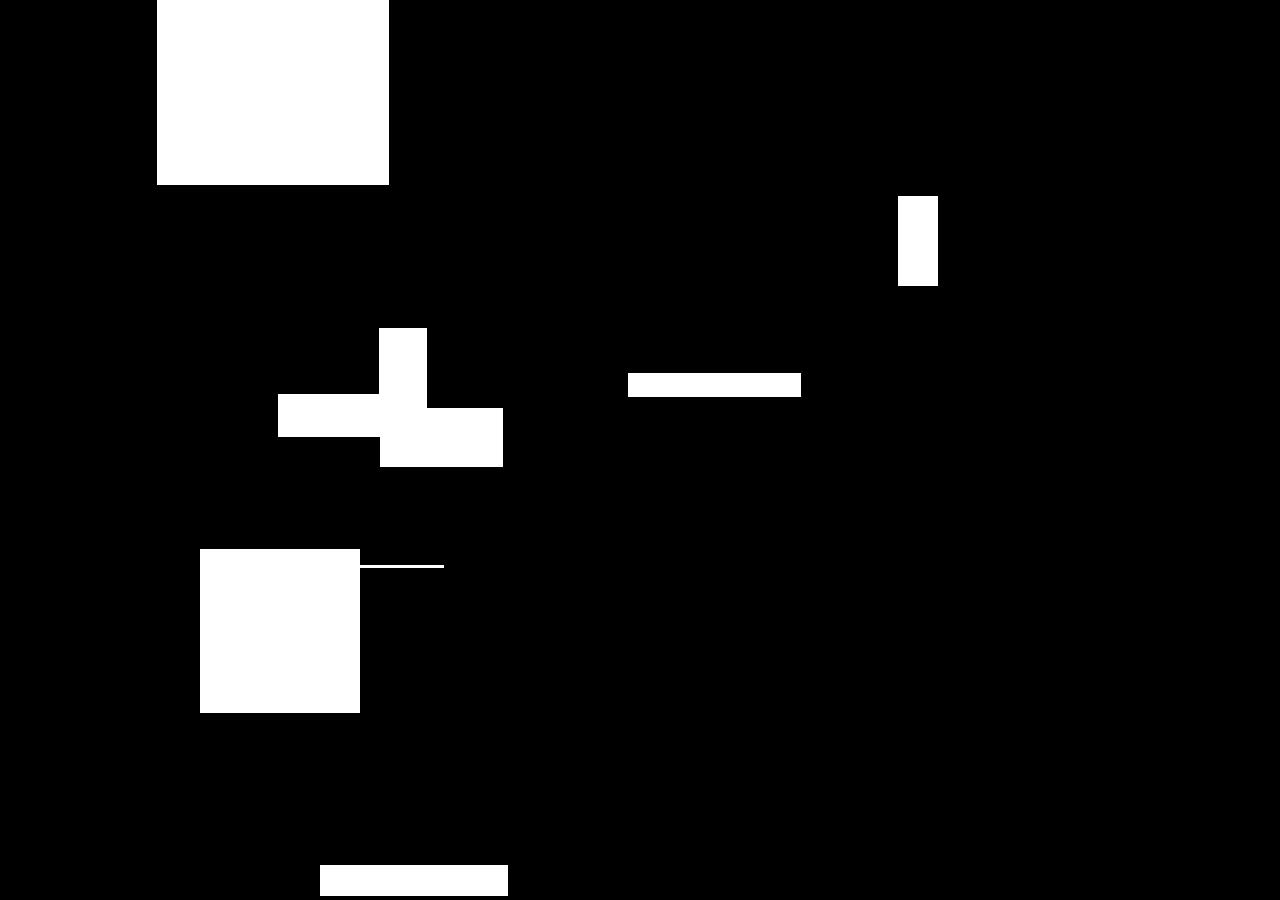
<file: index.html>
<!DOCTYPE html>
<html>
  <head>
    <title>onom-Saver</title>
    <meta charset="utf-8">
    <meta http-equiv="X-UA-Compatible" content="IE=edge">
    <meta name="viewport" content="width=device-width, initial-scale=1">
    <link rel="stylesheet" href="styles.css">
  </head>
  <body>
    <script>
      function changeScene(){  
        var rlink = new Array();
        rlink[0] = "sketch_000.html"
        rlink[1] = "sketch_001.html";
        rlink[2] = "sketch_002.html";
        rlink[3] = "sketch_003.html";
        rlink[4] = "sketch_004.html";
        rlink[5] = "sketch_005.html";
        rlink[6] = "sketch_006.html";
        rlink[7] = "sketch_007.html";
        // rlink[8] = "sketch_008.html";
        // rlink[9] = "sketch_009.html";
        var x = Math.floor(Math.random() * rlink.length);
        window.location.href = "sketchbook/"+rlink[x];
      };
      changeScene()
    </script>
  </body>
</html>
</file>
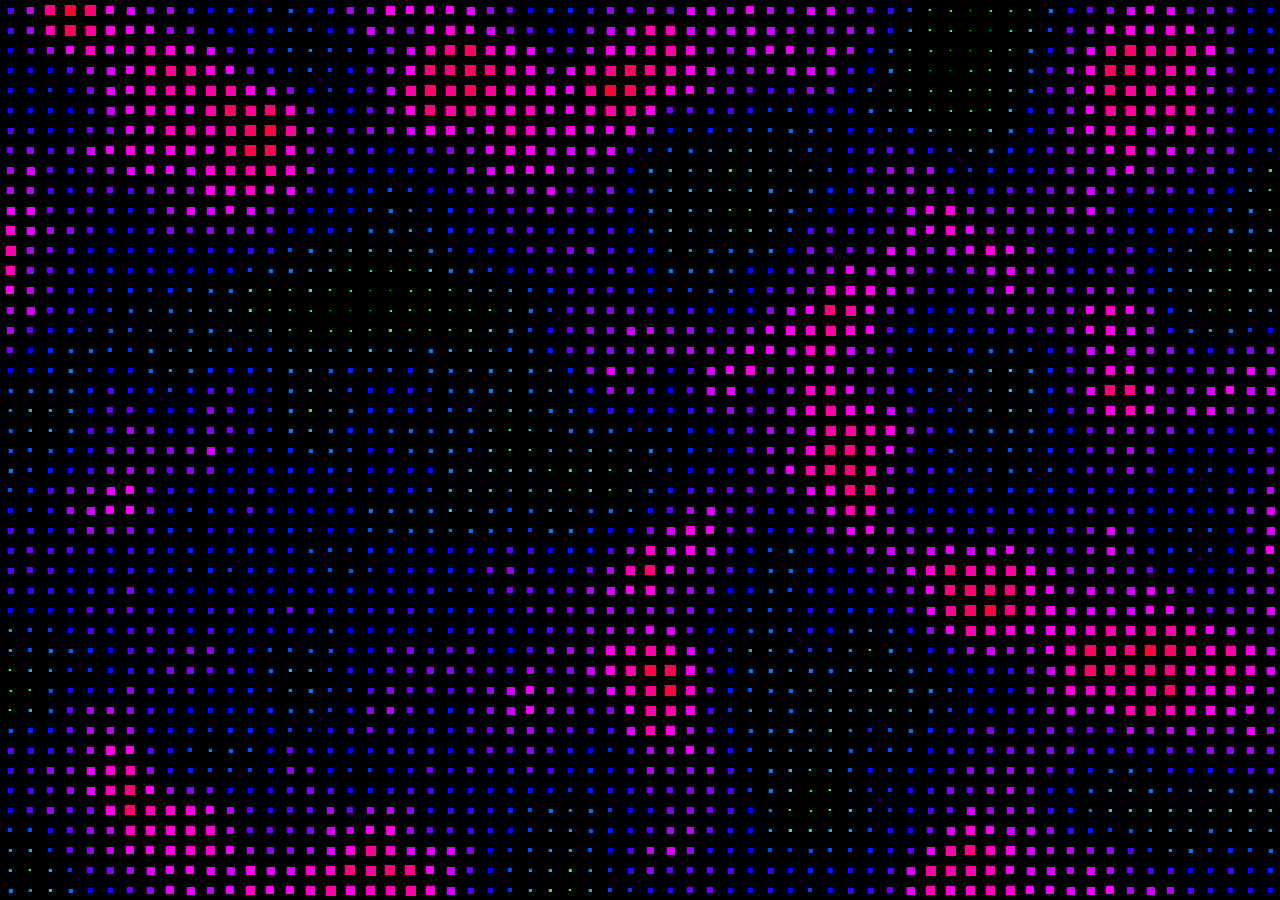
<file: sketchbook/sketch000.html>
<!DOCTYPE html>
<html>
  <head>
    <title>Hello!</title>
    <meta charset="utf-8">
    <meta http-equiv="X-UA-Compatible" content="IE=edge">
    <meta name="viewport" content="width=device-width, initial-scale=1">
    <link rel="stylesheet" href="/styles.css">
    <script src="/js/processing.min.js"></script>
    <script src="/js/randomJump.js" defer></script>
  </head>
  <body>
    <canvas id="pde" data-processing-sources="/sketchbook/sketch000.pde"></canvas>
  </body>
</html>
</file>
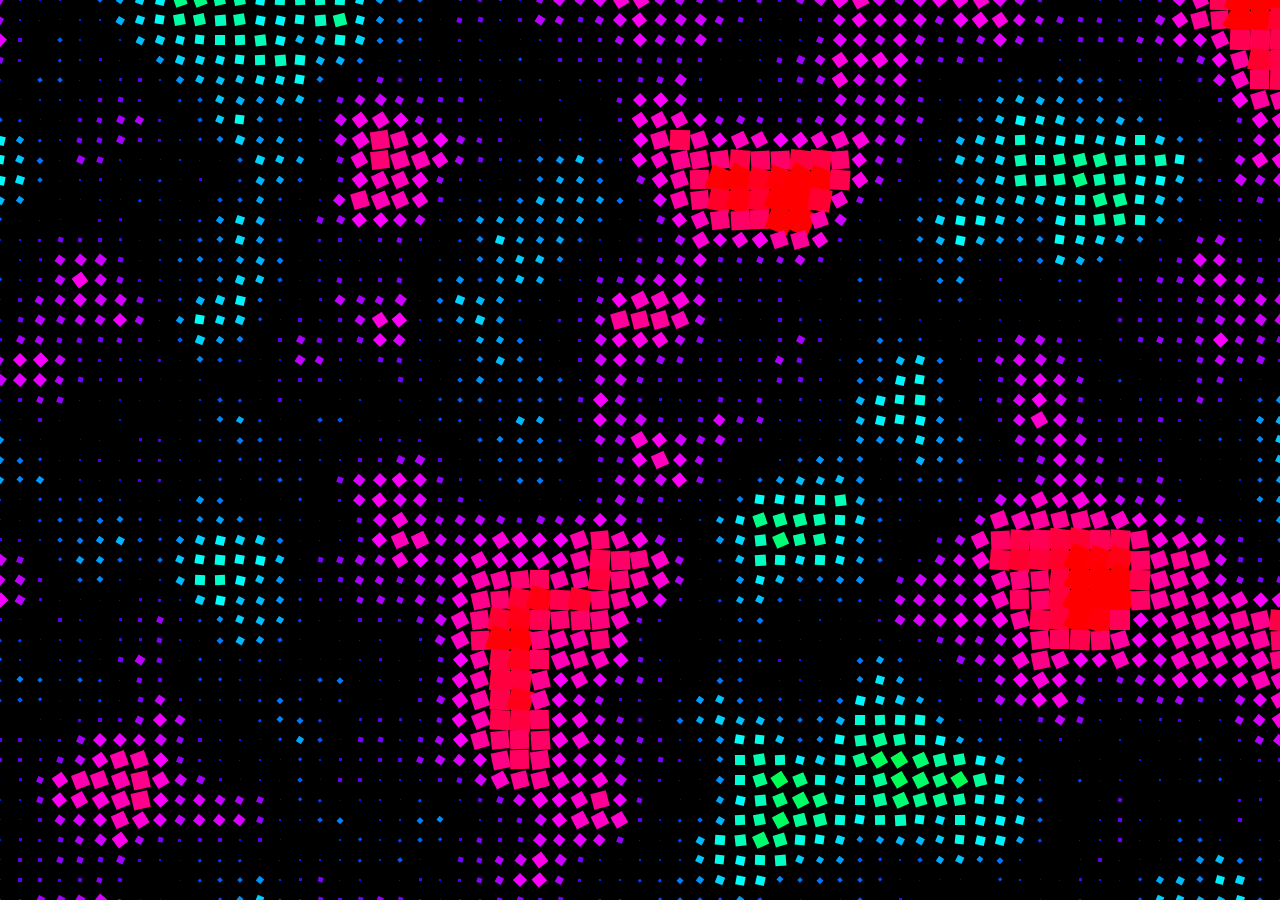
<file: sketchbook/sketch_000.html>
<!DOCTYPE html>
<html>
  <head>
    <title>onom-Saver</title>
    <meta charset="utf-8">
    <meta http-equiv="X-UA-Compatible" content="IE=edge">
    <meta name="viewport" content="width=device-width, initial-scale=1">
    <link rel="stylesheet" href="../styles.css">
    <script src="../js/processing.min.js"></script>
    <script src="../js/randomJump.js" defer></script>
  </head>
  <body>
    <canvas id="pde" data-processing-sources="../sketchbook/sketch_000.pde"></canvas>
  </body>
</html>
</file>
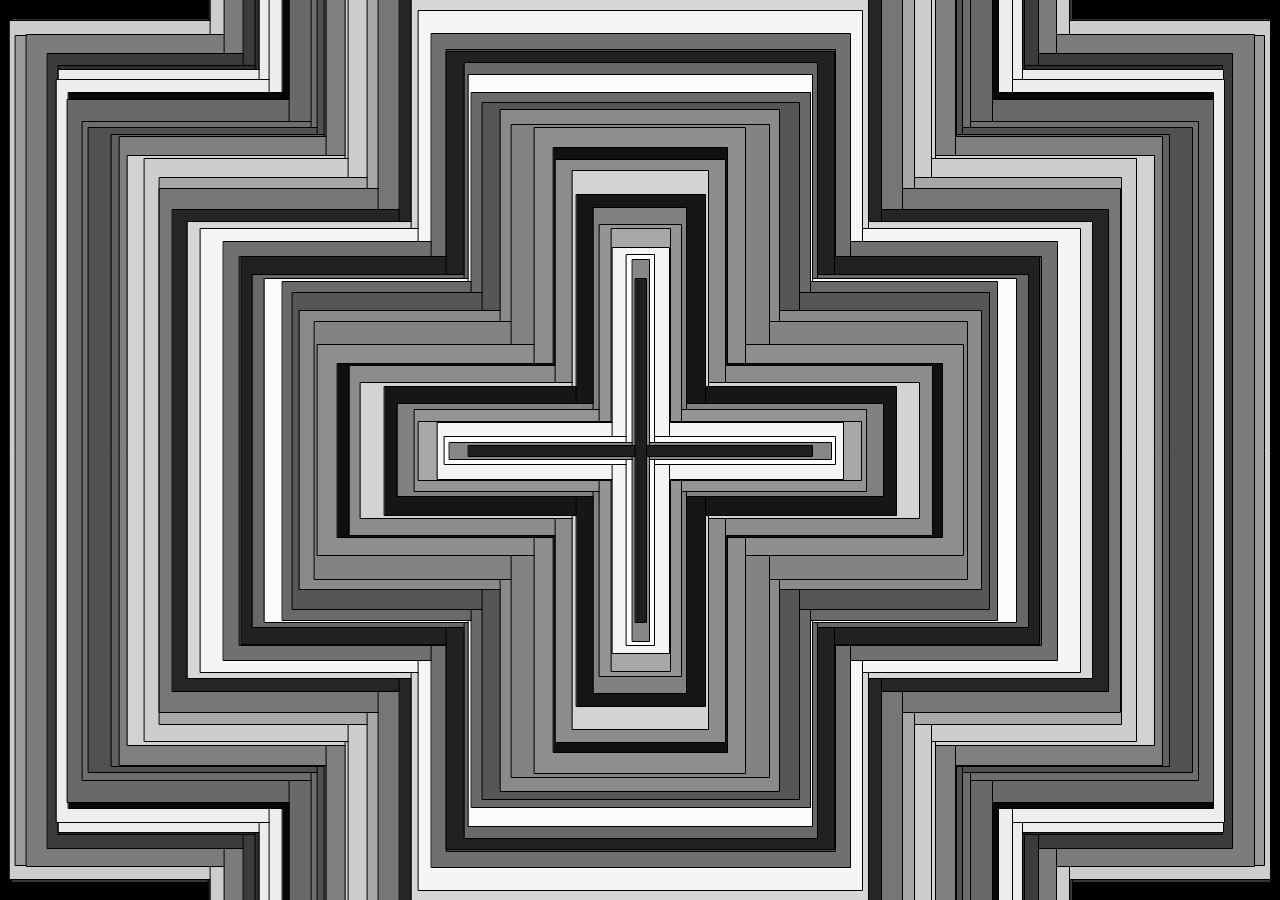
<file: sketchbook/sketch_001.html>
<!DOCTYPE html>
<html>
  <head>
    <title>Hello!</title>
    <meta charset="utf-8">
    <meta http-equiv="X-UA-Compatible" content="IE=edge">
    <meta name="viewport" content="width=device-width, initial-scale=1">
    <link rel="stylesheet" href="../styles.css">
    <script src="../js/processing.min.js"></script>
    <script src="../js/randomJump.js" defer></script>
  </head>
  <body>
    <canvas id="pde" data-processing-sources="../sketchbook/sketch_001.pde"></canvas>
  </body>
</html>
</file>
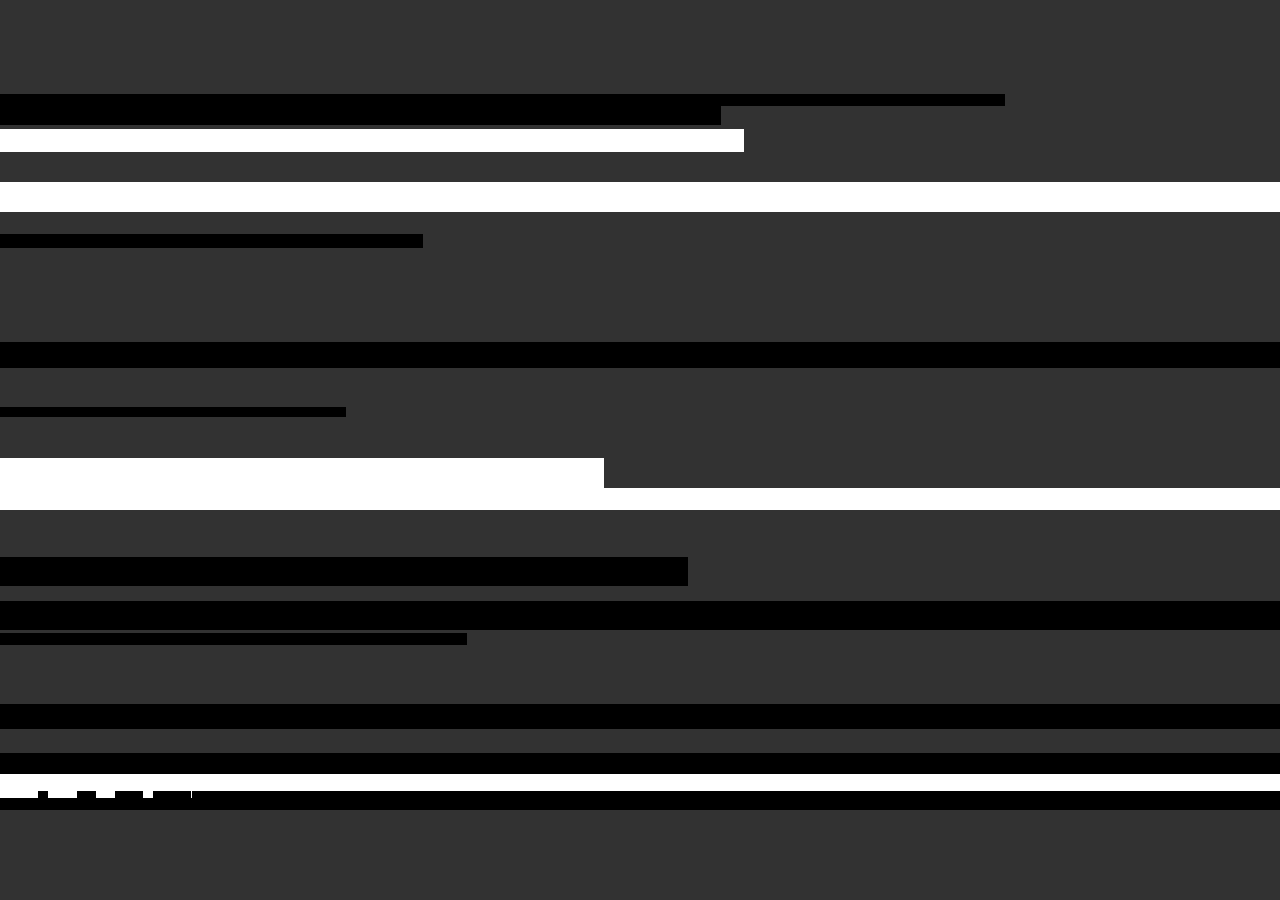
<file: sketchbook/sketch_002.html>
<!DOCTYPE html>
<html>
  <head>
    <title>Hello!</title>
    <meta charset="utf-8">
    <meta http-equiv="X-UA-Compatible" content="IE=edge">
    <meta name="viewport" content="width=device-width, initial-scale=1">
    <link rel="stylesheet" href="../styles.css">
    <script src="../js/processing.min.js"></script>
    <script src="../js/randomJump.js" defer></script>
  </head>
  <body>
    <canvas id="pde" data-processing-sources="../sketchbook/sketch_002.pde"></canvas>
  </body>
</html>
</file>
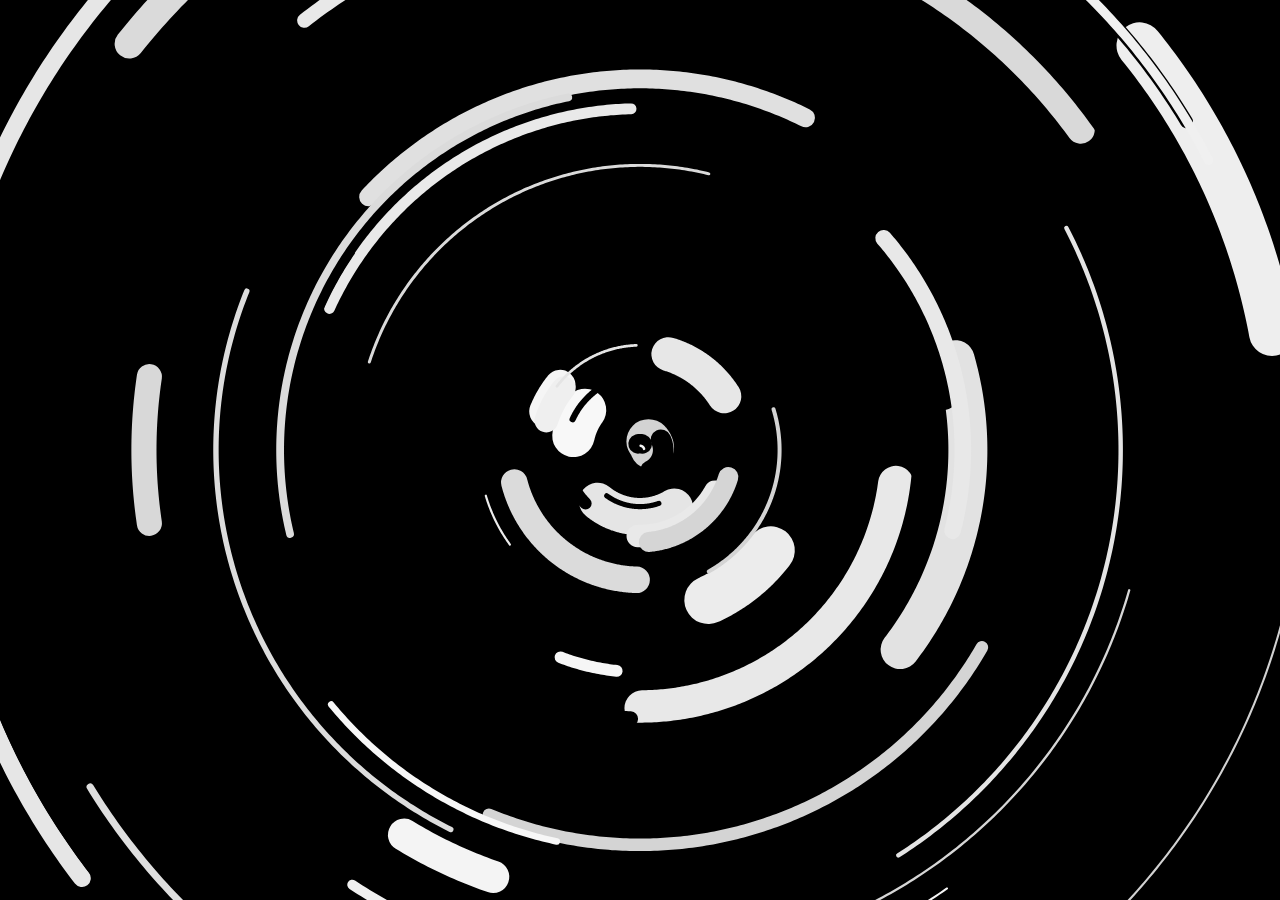
<file: sketchbook/sketch_003.html>
<!DOCTYPE html>
<html>
  <head>
    <title>Hello!</title>
    <meta charset="utf-8">
    <meta http-equiv="X-UA-Compatible" content="IE=edge">
    <meta name="viewport" content="width=device-width, initial-scale=1">
    <link rel="stylesheet" href="../styles.css">
    <script src="../js/processing.min.js"></script>
    <script src="../js/randomJump.js" defer></script>
  </head>
  <body>
    <canvas id="pde" data-processing-sources="../sketchbook/sketch_003.pde"></canvas>
  </body>
</html>
</file>
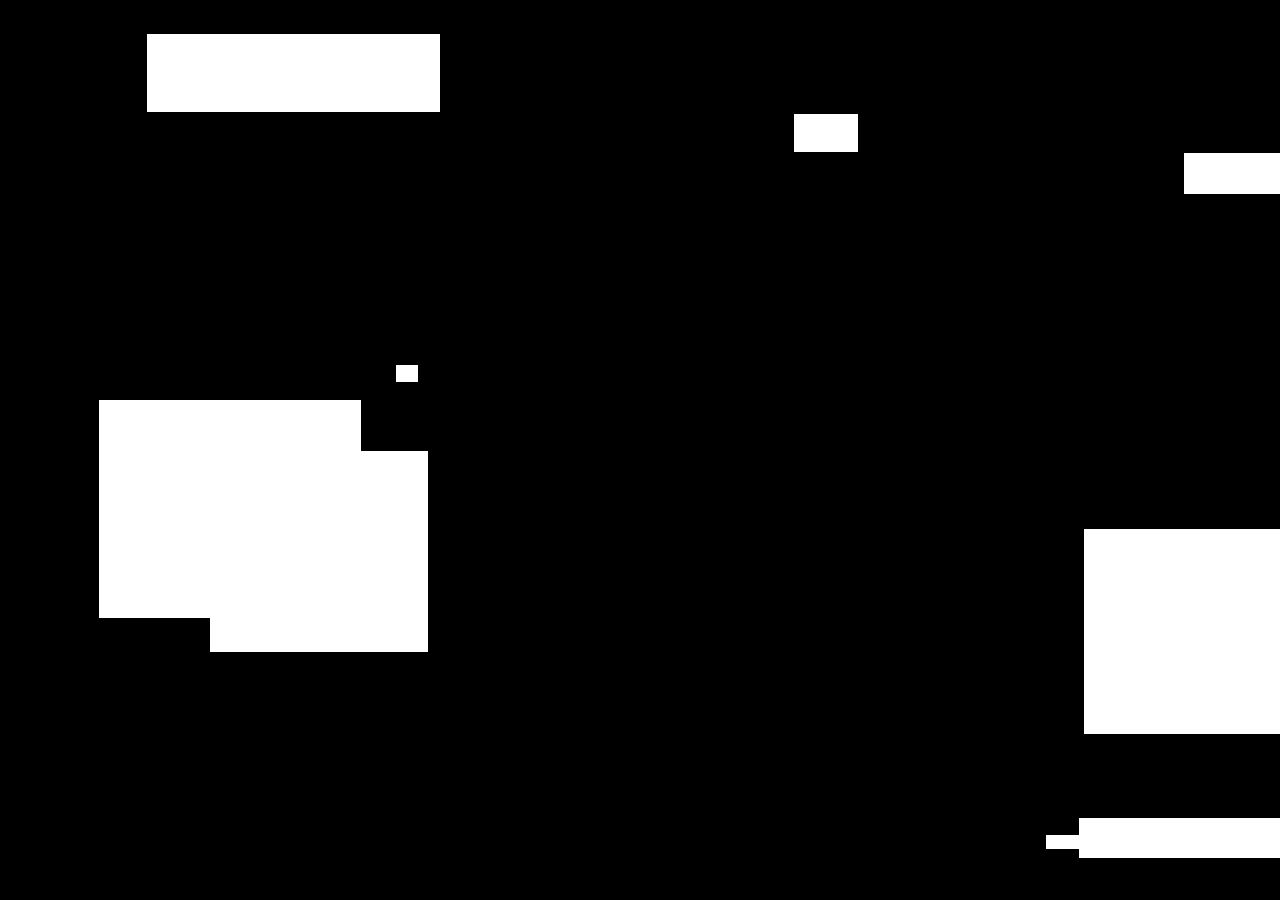
<file: sketchbook/sketch_004.html>
<!DOCTYPE html>
<html>
  <head>
    <title>onom-Saver</title>
    <meta charset="utf-8">
    <meta http-equiv="X-UA-Compatible" content="IE=edge">
    <meta name="viewport" content="width=device-width, initial-scale=1">
    <link rel="stylesheet" href="../styles.css">
    <script src="../js/processing.min.js"></script>
    <script src="../js/randomJump.js" defer></script>
  </head>
  <body>
    <canvas id="pde" data-processing-sources="../sketchbook/sketch_004.pde"></canvas>
  </body>
</html>
</file>
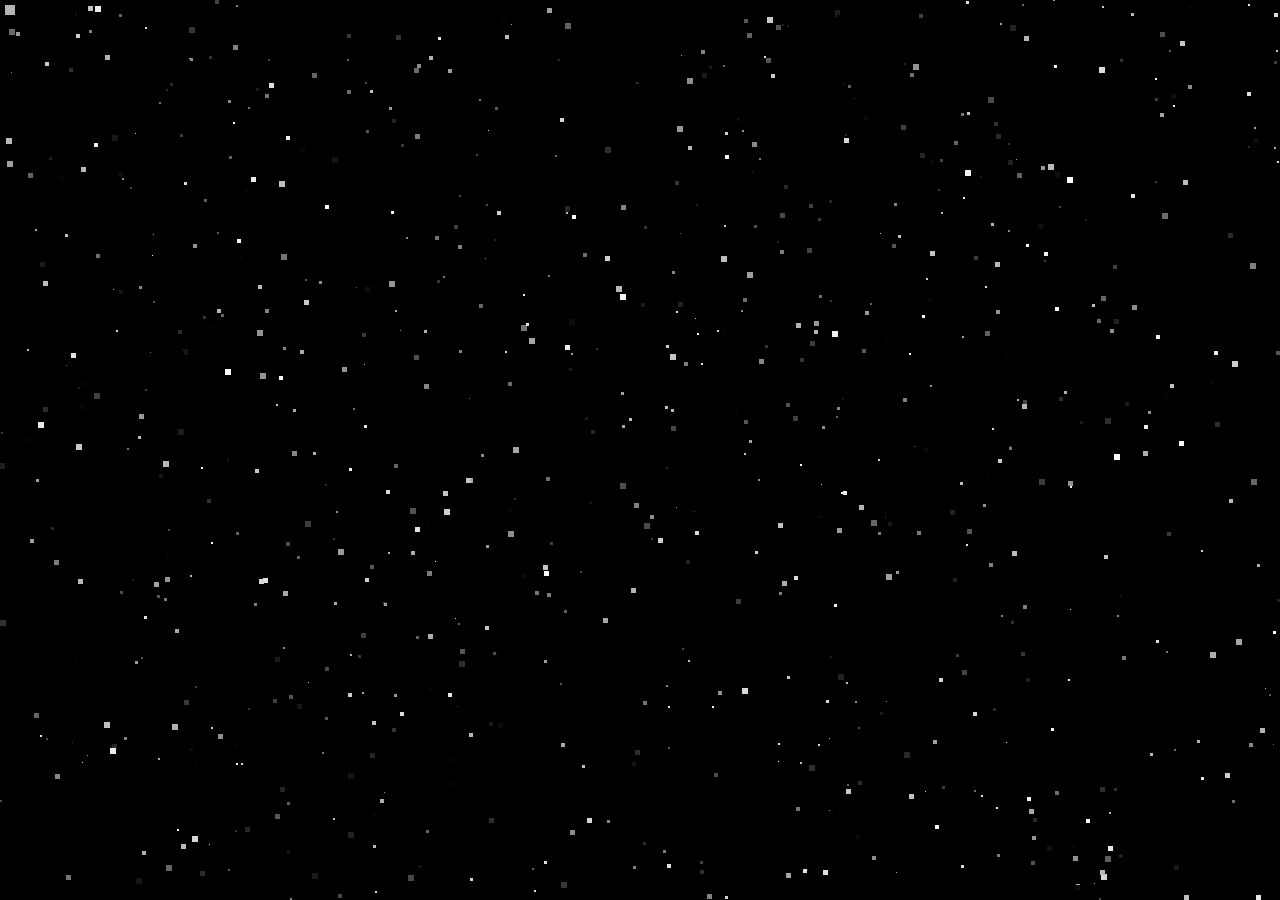
<file: sketchbook/sketch_005.html>
<!DOCTYPE html>
<html>
  <head>
    <title>onom-Saver</title>
    <meta charset="utf-8">
    <meta http-equiv="X-UA-Compatible" content="IE=edge">
    <meta name="viewport" content="width=device-width, initial-scale=1">
    <link rel="stylesheet" href="../styles.css">
    <script src="../js/processing.min.js"></script>
    <script src="../js/randomJump.js" defer></script>
  </head>
  <body>
    <canvas id="pde" data-processing-sources="../sketchbook/sketch_005.pde"></canvas>
  </body>
</html>
</file>
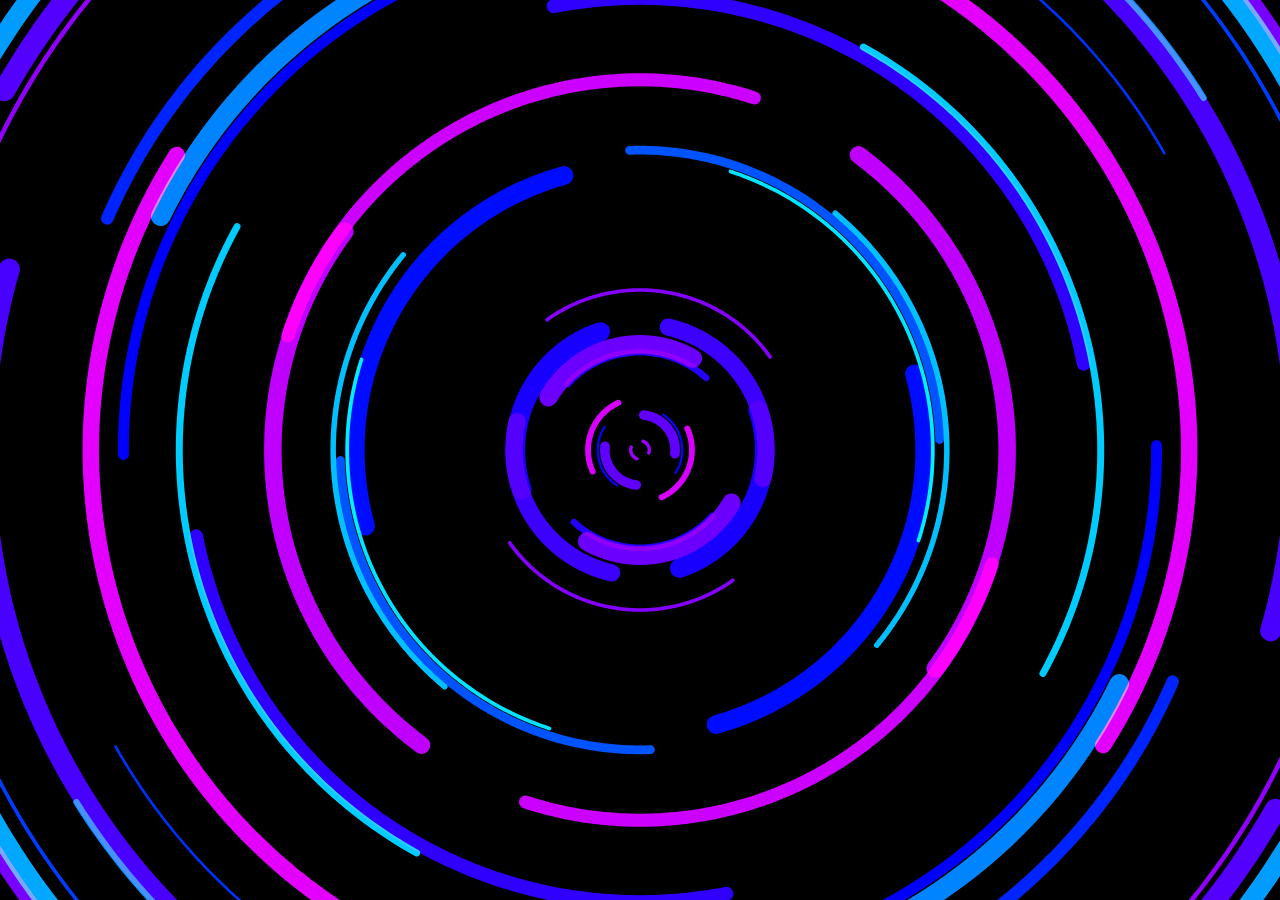
<file: sketchbook/sketch_006.html>
<!DOCTYPE html>
<html>
  <head>
    <title>onom-Saver</title>
    <meta charset="utf-8">
    <meta http-equiv="X-UA-Compatible" content="IE=edge">
    <meta name="viewport" content="width=device-width, initial-scale=1">
    <link rel="stylesheet" href="../styles.css">
    <script src="../js/processing.fast.js"></script>
    <script src="../js/randomJump.js" defer></script>
  </head>
  <body>
    <canvas id="pde" data-processing-sources="../sketchbook/sketch_006.pde"></canvas>
  </body>
</html>
</file>
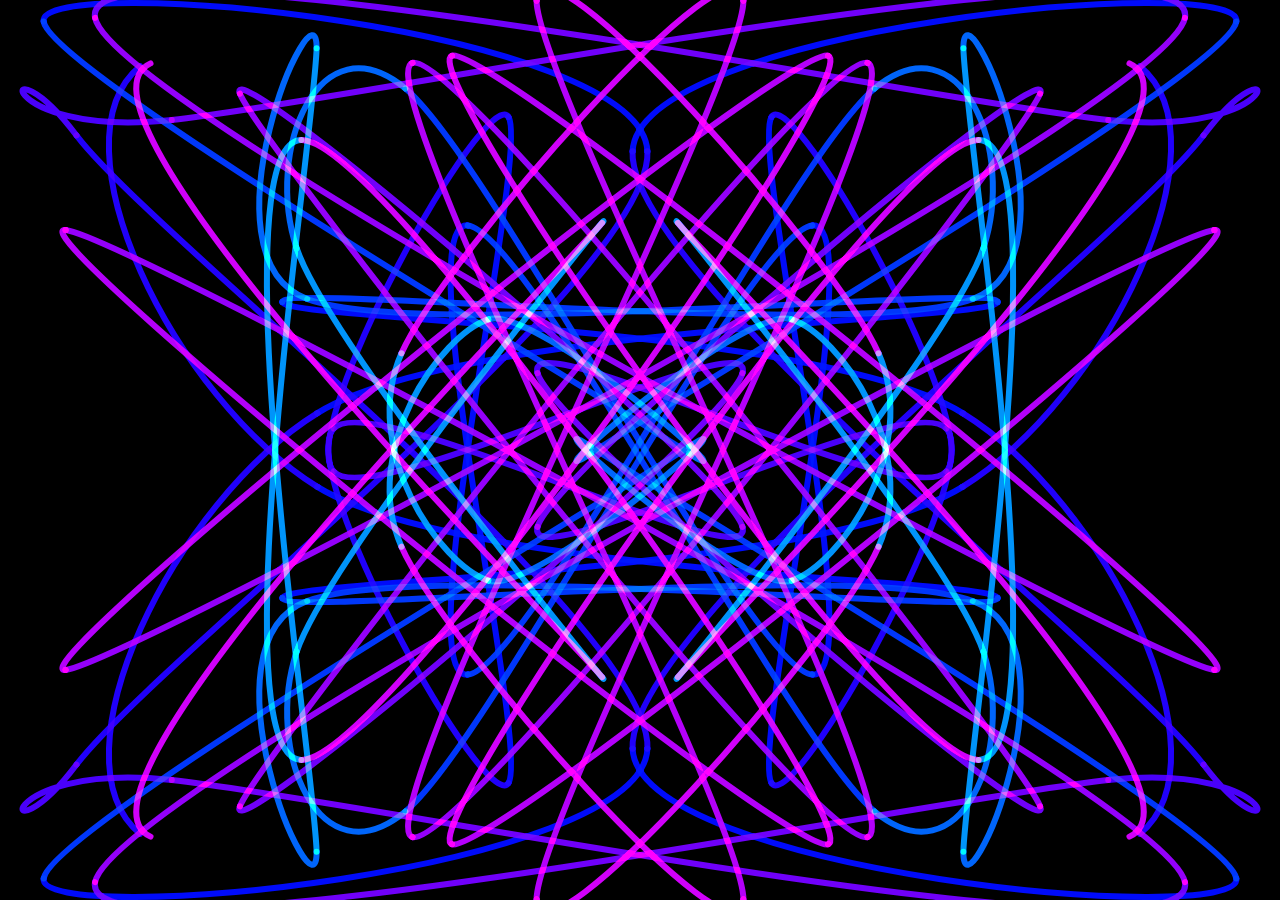
<file: sketchbook/sketch_007.html>
<!DOCTYPE html>
<html>
  <head>
    <title>onom-Saver</title>
    <meta charset="utf-8">
    <meta http-equiv="X-UA-Compatible" content="IE=edge">
    <meta name="viewport" content="width=device-width, initial-scale=1">
    <link rel="stylesheet" href="../styles.css">
    <script src="../js/processing.fast.js"></script>
    <script src="../js/randomJump.js" defer></script>
  </head>
  <body>
    <canvas id="pde" data-processing-sources="../sketchbook/sketch_007.pde"></canvas>
  </body>
</html>
</file>
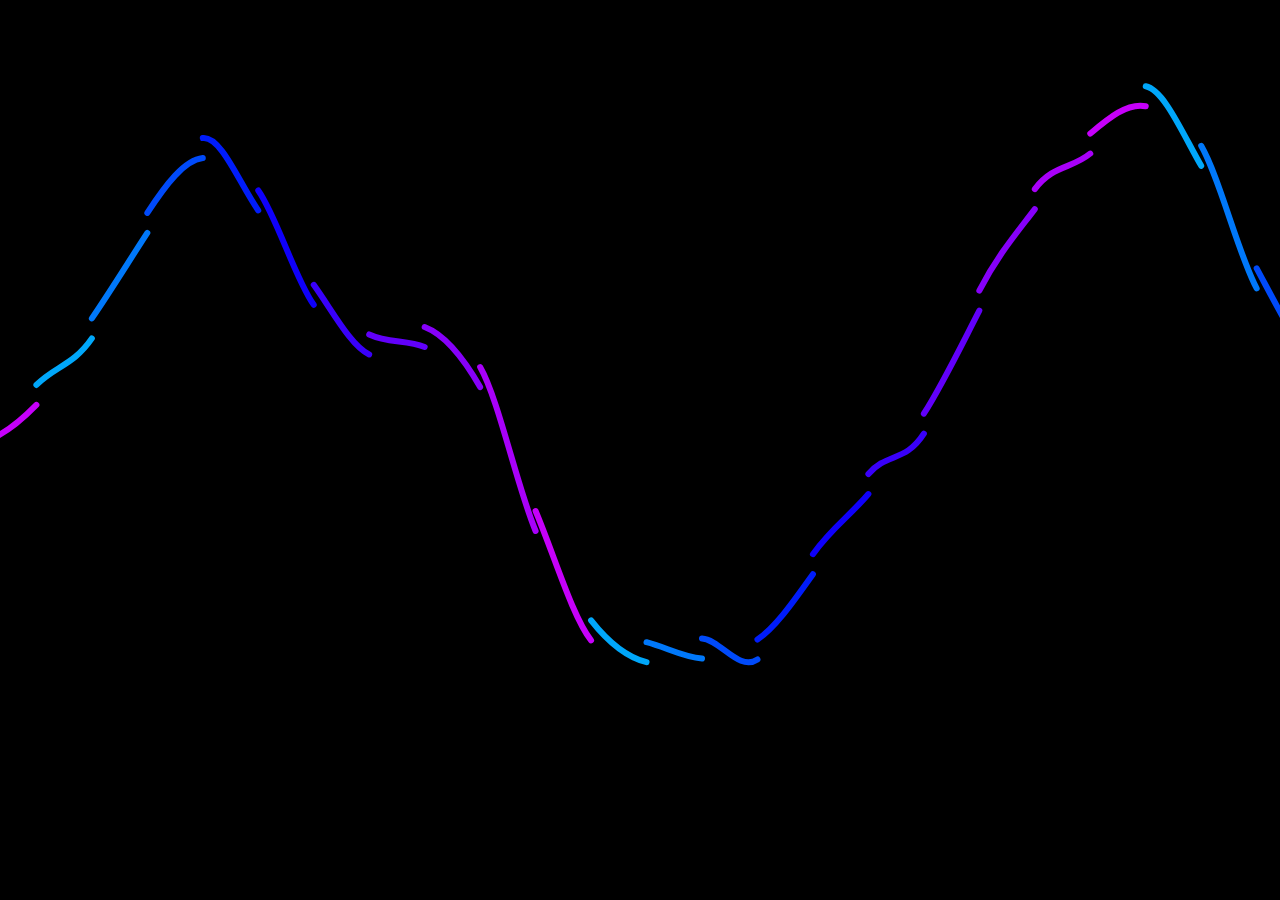
<file: sketchbook/sketch_008.html>
<!DOCTYPE html>
<html>
  <head>
    <title>onom-Saver</title>
    <meta charset="utf-8">
    <meta http-equiv="X-UA-Compatible" content="IE=edge">
    <meta name="viewport" content="width=device-width, initial-scale=1">
    <link rel="stylesheet" href="../styles.css">
    <script src="../js/processing.fast.js"></script>
    <script src="../js/randomJump.js" defer></script>
  </head>
  <body>
    <canvas id="pde" data-processing-sources="../sketchbook/sketch_008.pde"></canvas>
  </body>
</html>
</file>
<file: styles.css>
*{
  background:black;
  margin: 0;
  padding: 0;
}

#pde{
  position: fixed;
}

.container{
  width: 100%;
  height: 100%;
}

iframe{
  border:none;
  width: 100%;
  height: 100%;
  position: absolute;
}
</file>
